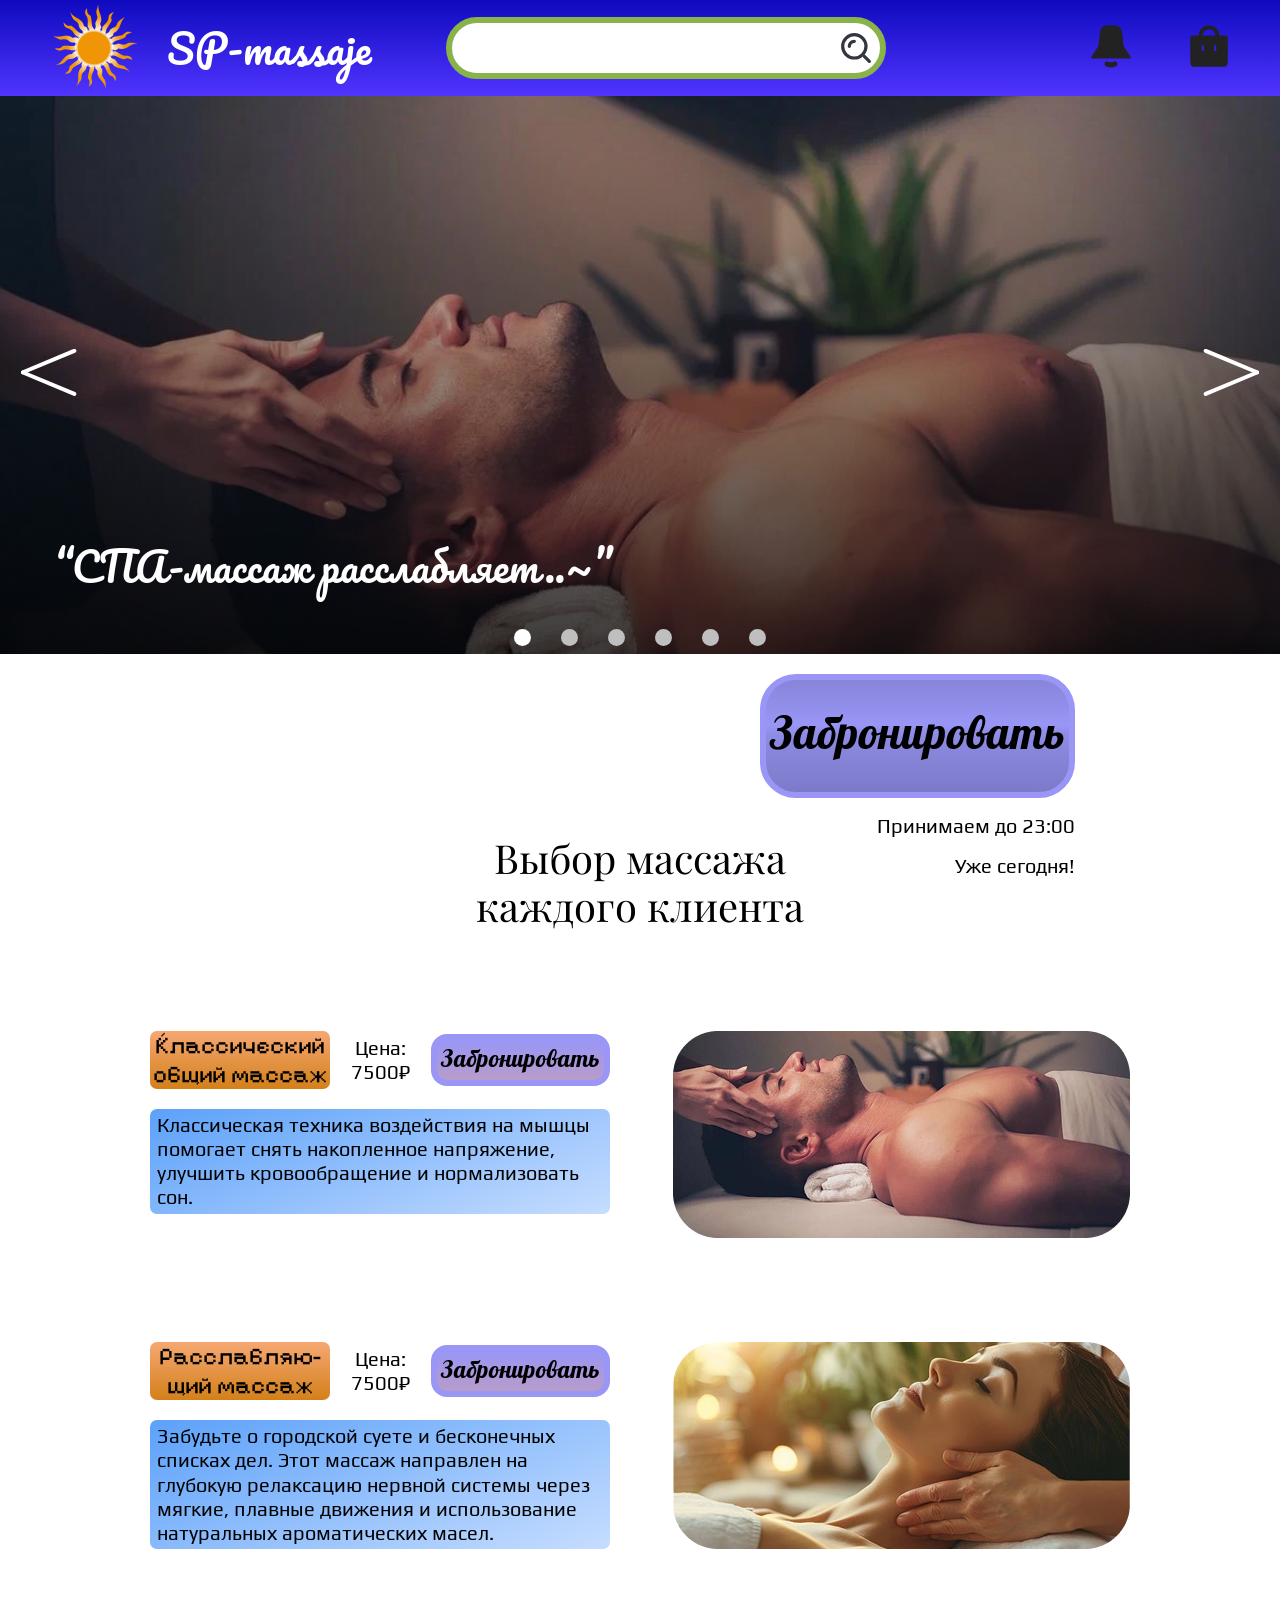
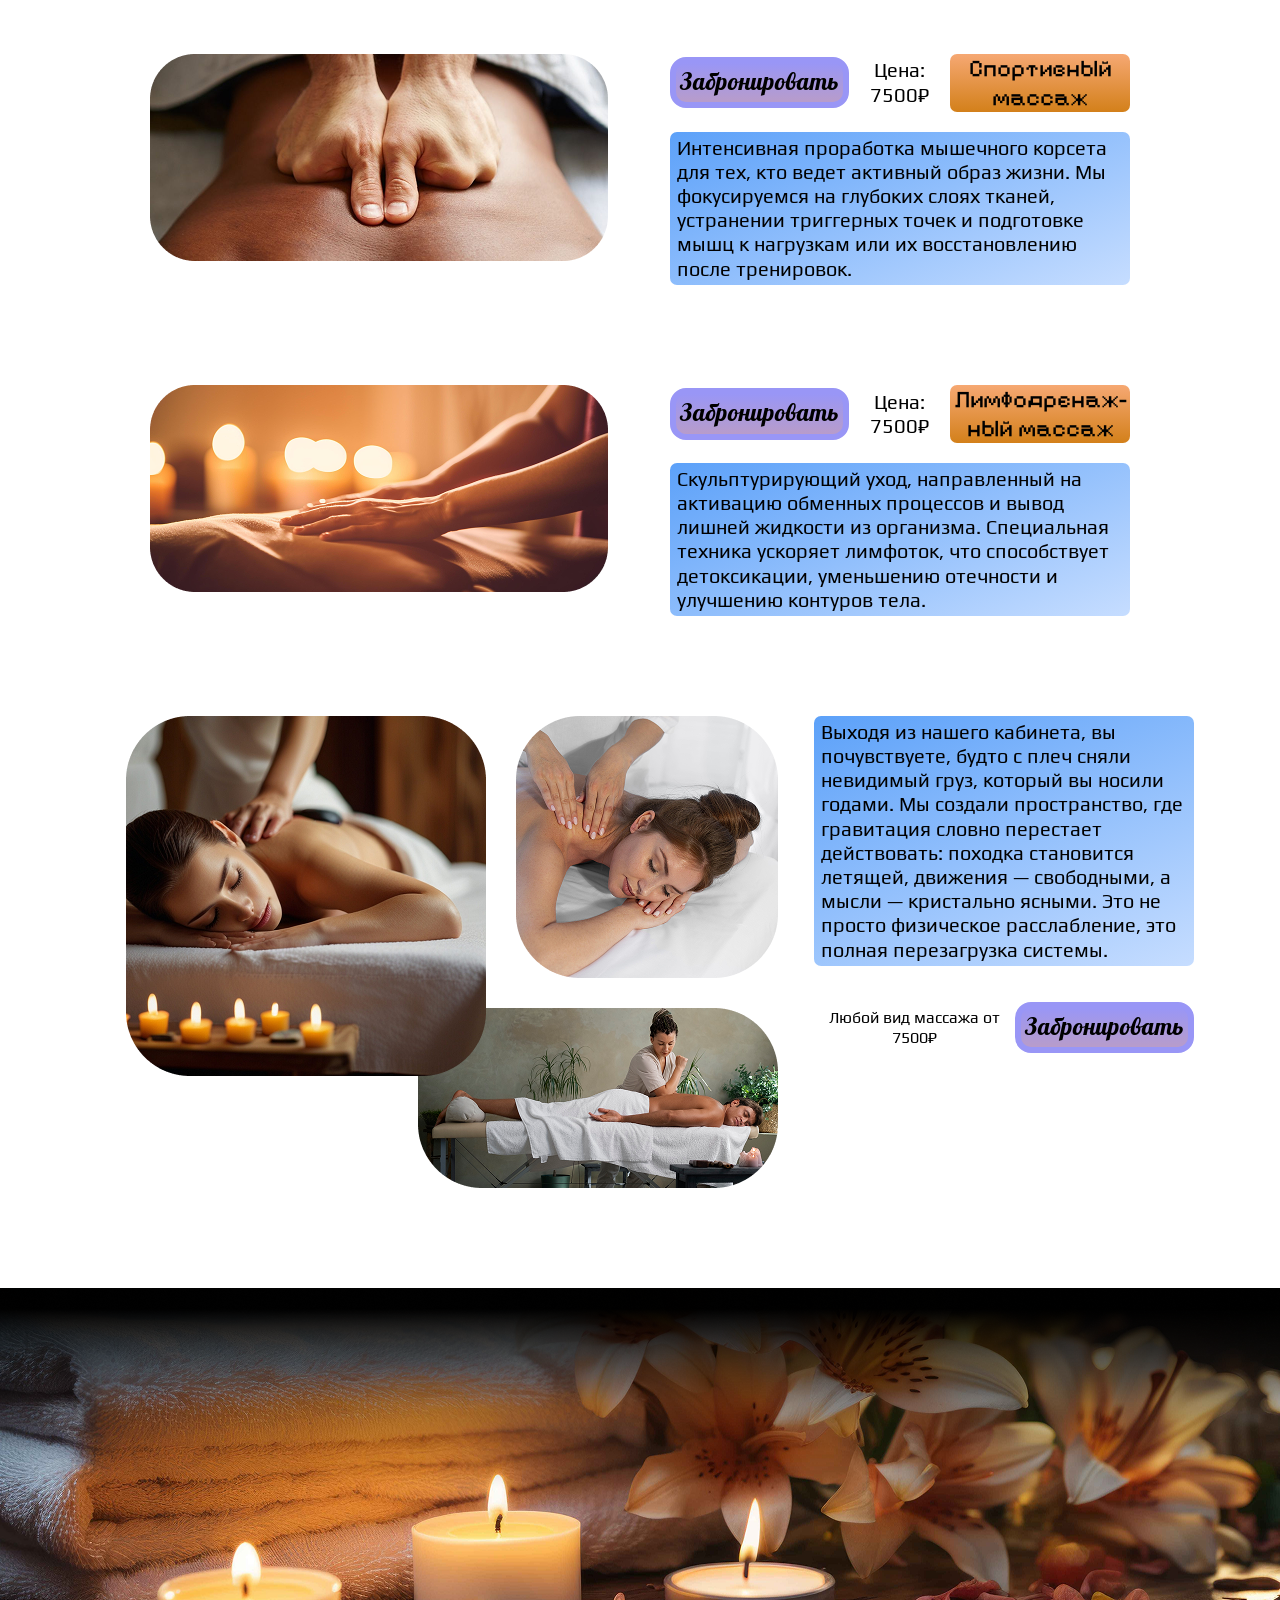
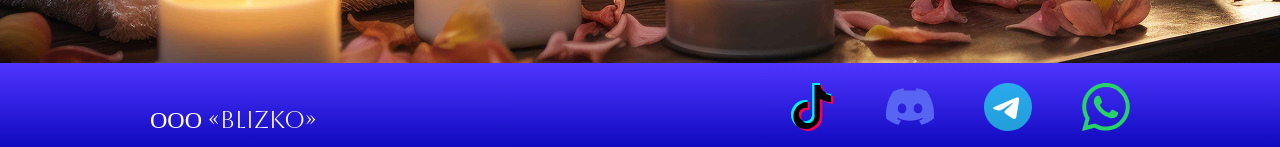
<file: index.html>
<!DOCTYPE html>
<html lang="ru">

<head>
    <meta charset="UTF-8">
    <meta name="viewport" content="width=device-width, initial-scale=1.0">

    <link rel="stylesheet" href="./css/reset.css">
    <link rel="stylesheet" href="./css/normalize.css">
    <link rel="stylesheet" href="./css/style.css">

    <script src="./js/carousel.js" defer></script>

    <title>SP-massaje</title>

    <link rel="apple-touch-icon" sizes="57x57" href="img/fav-icon/apple-icon-57x57.png">
    <link rel="apple-touch-icon" sizes="60x60" href="img/fav-icon/apple-icon-60x60.png">
    <link rel="apple-touch-icon" sizes="72x72" href="img/fav-icon/apple-icon-72x72.png">
    <link rel="apple-touch-icon" sizes="76x76" href="img/fav-icon/apple-icon-76x76.png">
    <link rel="apple-touch-icon" sizes="114x114" href="img/fav-icon/apple-icon-114x114.png">
    <link rel="apple-touch-icon" sizes="120x120" href="img/fav-icon/apple-icon-120x120.png">
    <link rel="apple-touch-icon" sizes="144x144" href="img/fav-icon/apple-icon-144x144.png">
    <link rel="apple-touch-icon" sizes="152x152" href="img/fav-icon/apple-icon-152x152.png">
    <link rel="apple-touch-icon" sizes="180x180" href="img/fav-icon/apple-icon-180x180.png">
    <link rel="icon" type="image/png" sizes="192x192"  href="img/fav-icon/android-icon-192x192.png">
    <link rel="icon" type="image/png" sizes="32x32" href="img/fav-icon/favicon-32x32.png">
    <link rel="icon" type="image/png" sizes="96x96" href="img/fav-icon/favicon-96x96.png">
    <link rel="icon" type="image/png" sizes="16x16" href="img/fav-icon/favicon-16x16.png">
    <link rel="manifest" href="img/fav-icon/manifest.json">
    <meta name="msapplication-TileColor" content="#ffffff">
    <meta name="msapplication-TileImage" content="img/fav-icon/ms-icon-144x144.png">
    <meta name="theme-color" content="#ffffff">
</head>

<body>
    <header class="header">
        <a href="#" class="header__logo">
            <img src="./img/header/logo.svg" alt="LOGO">
            <span>SP-massaje</span>
        </a>
        <form id="search" class="header__search">
            <input type="text" name="search-input" id="search-input">
            <label for="search-submit">
                <input type="submit" name="search-submit" id="search-submit">
            </label>
        </form>
        <div class="header__buttons">
            <a href="./pages/infocity.html" class="header__button">
                <img src="./img/header/bell.svg" alt="ICON">
            </a>
            <a href="./pages/cart.html" class="header__button">
                <img src="./img/header/cart.svg" alt="ICON">
            </a>
        </div>
    </header>

    <main class="main">
        <section class="main__carousel carousel carousel_1">
            <div class="carousel__arrows">
                <button class="carousel__arrow">
                    <img src="./img/carousel/arrow.svg" alt="ARROW">
                </button>
                <button class="carousel__arrow carousel__arrow_reverse">
                    <img src="./img/carousel/arrow.svg" alt="ARROW">
                </button>
            </div>
            <div class="carousel__circles">
                <div class="carousel__circle carousel__circle_active"></div>
                <div class="carousel__circle"></div>
                <div class="carousel__circle"></div>
                <div class="carousel__circle"></div>
                <div class="carousel__circle"></div>
                <div class="carousel__circle"></div>
            </div>
            <h1 class="carousel__title">“СПА-массаж расслабляет..~”</h1>
        </section>

        <section class="main__pricelist pricelist">
            <div class="container">
                <div class="pricelist__book">
                    <button class="book-button">Забронировать</button>
                    <p>Принимаем до 23:00</p>
                    <p>Уже сегодня!</p>
                </div>
                <h1>Выбор массажа каждого клиента</h1>
                <div class="pricelist__entries">
                    <div class="pricelist__entry">
                        <div class="pricelist__entry-left">
                            <div class="pricelist__entry-top">
                                <h2>Классический общий массаж</h2>
                                <p>Цена: 7500₽</p>
                                <button class="book-button book-button_small">Забронировать</button>
                            </div>
                            <p class="pricelist__entry-desc">
                                Классическая техника воздействия на мышцы помогает снять накопленное напряжение,
                                улучшить кровообращение и нормализовать сон.
                            </p>
                        </div>
                        <div class="pricelist__entry-right">
                            <img src="./img/pricelist/1.png" alt="IMG">
                        </div>
                    </div>
                    <div class="pricelist__entry">
                        <div class="pricelist__entry-left">
                            <div class="pricelist__entry-top">
                                <h2>Расслабляю-щий массаж</h2>
                                <p>Цена: 7500₽</p>
                                <button class="book-button book-button_small">Забронировать</button>
                            </div>
                            <p class="pricelist__entry-desc">
                                Забудьте о городской суете и бесконечных списках дел. Этот массаж направлен на глубокую
                                релаксацию нервной системы через мягкие, плавные движения и использование натуральных
                                ароматических масел.
                            </p>
                        </div>
                        <div class="pricelist__entry-right">
                            <img src="./img/pricelist/2.png" alt="IMG">
                        </div>
                    </div>
                    <div class="pricelist__entry pricelist__entry_reverse">
                        <div class="pricelist__entry-left">
                            <div class="pricelist__entry-top">
                                <h2>Спортивный массаж</h2>
                                <p>Цена: 7500₽</p>
                                <button class="book-button book-button_small">Забронировать</button>
                            </div>
                            <p class="pricelist__entry-desc">
                                Интенсивная проработка мышечного корсета для тех, кто ведет активный образ жизни. Мы
                                фокусируемся на глубоких слоях тканей, устранении триггерных точек и подготовке мышц к
                                нагрузкам или их восстановлению после тренировок.
                            </p>
                        </div>
                        <div class="pricelist__entry-right">
                            <img src="./img/pricelist/3.png" alt="IMG">
                        </div>
                    </div>
                    <div class="pricelist__entry pricelist__entry_reverse">
                        <div class="pricelist__entry-left">
                            <div class="pricelist__entry-top">
                                <h2>Лимфодренаж-ный массаж</h2>
                                <p>Цена: 7500₽</p>
                                <button class="book-button book-button_small">Забронировать</button>
                            </div>
                            <p class="pricelist__entry-desc">
                                Скульптурирующий уход, направленный на активацию обменных процессов и вывод лишней
                                жидкости из организма. Специальная техника ускоряет лимфоток, что способствует
                                детоксикации, уменьшению отечности и улучшению контуров тела.
                            </p>
                        </div>
                        <div class="pricelist__entry-right">
                            <img src="./img/pricelist/4.png" alt="IMG">
                        </div>
                    </div>
                    <div class="pricelist__large-entry">
                        <div class="pricelist__large-entry-images">
                            <img src="./img/pricelist/l-1.png" alt="IMG">
                            <img src="./img/pricelist/l-2.png" alt="IMG">
                            <img src="./img/pricelist/l-3.png" alt="IMG">
                        </div>
                        <div class="pricelist__large-entry-right">
                            <p class="pricelist__large-entry-desc">
                                Выходя из нашего кабинета, вы почувствуете, будто с плеч сняли невидимый груз, который
                                вы носили годами. Мы создали пространство, где гравитация словно перестает действовать:
                                походка становится летящей, движения — свободными, а мысли — кристально ясными. Это не
                                просто физическое расслабление, это полная перезагрузка системы.
                            </p>
                            <div class="pricelist__large-entry-bottom">
                                <p>Любой вид массажа от 7500₽</p>
                                <button class="book-button book-button_small">Забронировать</button>
                            </div>
                        </div>
                    </div>
                </div>
            </div>
        </section>

        <div class="main__bottom bottom"></div>
    </main>

    <footer class="footer">
        <div class="container">
            <p>ООО «Blizko»</p>
            <div class="footer__right">
                <a href="#">
                    <img src="./img/footer/tiktok.svg" alt="">
                </a>
                <a href="#">
                    <img src="./img/footer/discord.svg" alt="">
                </a>
                <a href="#">
                    <img src="./img/footer/telegram.svg" alt="">
                </a>
                <a href="#">
                    <img src="./img/footer/whatsapp.svg" alt="">
                </a>
            </div>
        </div>
    </footer>
</body>

</html>
</file>
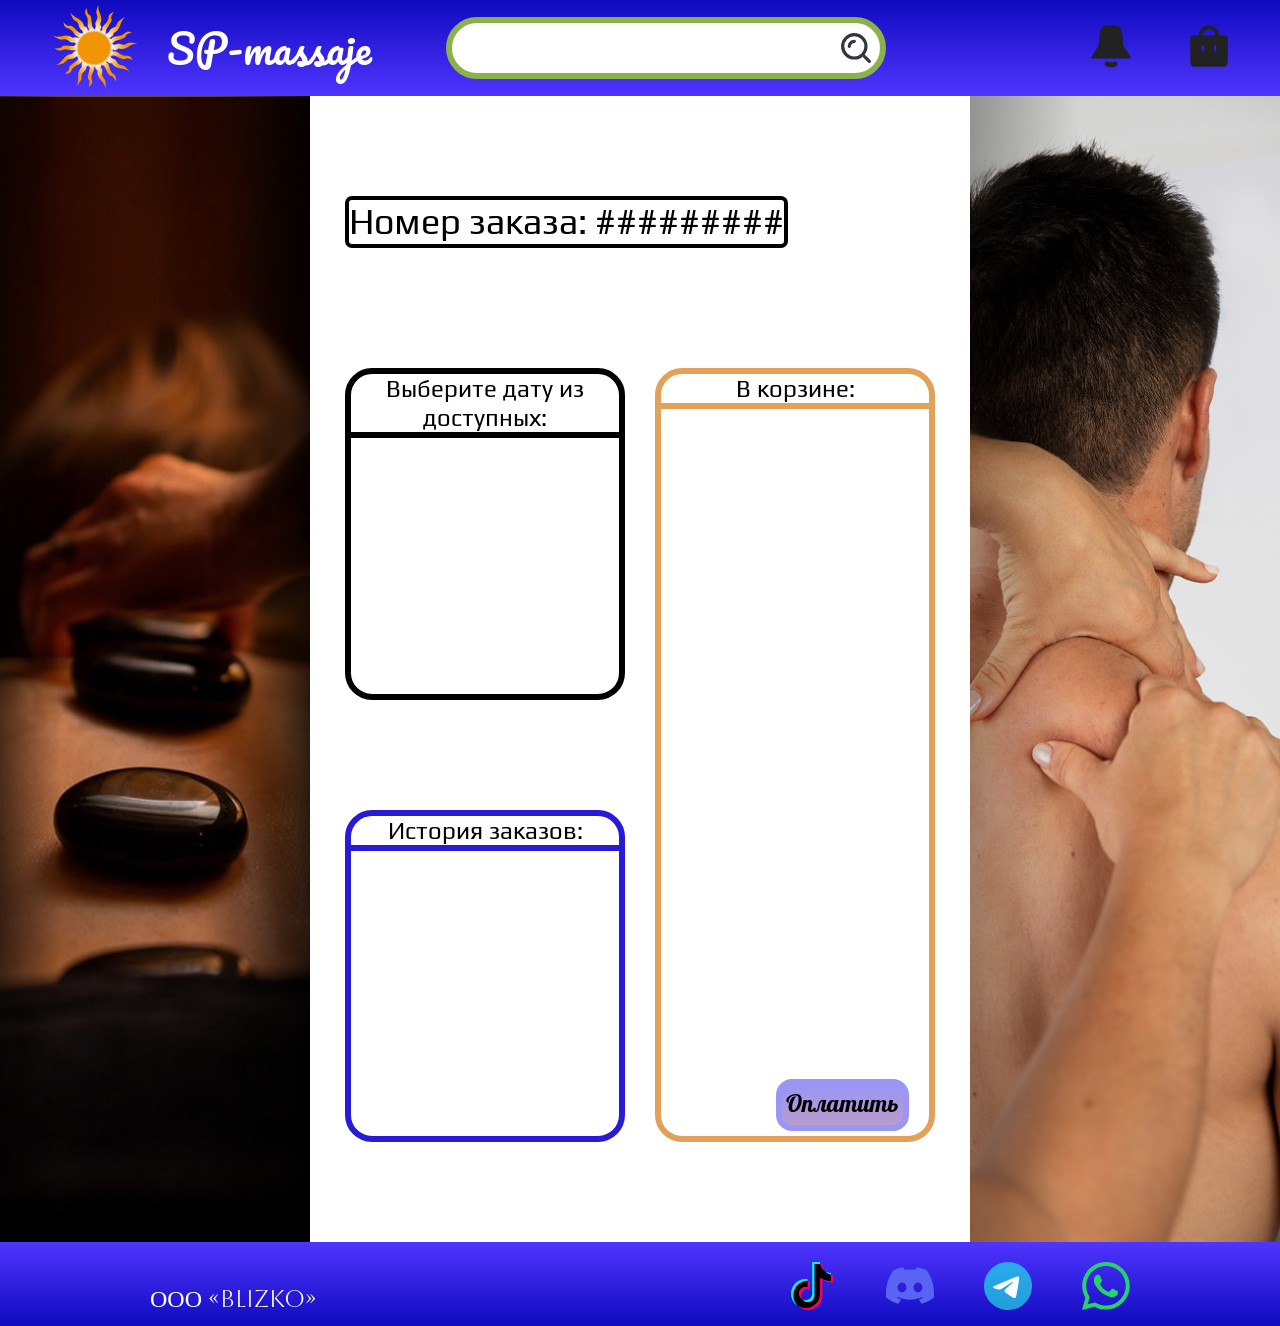
<file: pages/cart.html>
<!DOCTYPE html>
<html lang="ru">

<head>
    <meta charset="UTF-8">
    <meta name="viewport" content="width=device-width, initial-scale=1.0">

    <link rel="stylesheet" href="../css/reset.css">
    <link rel="stylesheet" href="../css/normalize.css">
    <link rel="stylesheet" href="../css/style.css">

    <title>SP-massaje - Корзина</title>

    <link rel="apple-touch-icon" sizes="57x57" href="img/fav-icon/apple-icon-57x57.png">
    <link rel="apple-touch-icon" sizes="60x60" href="img/fav-icon/apple-icon-60x60.png">
    <link rel="apple-touch-icon" sizes="72x72" href="img/fav-icon/apple-icon-72x72.png">
    <link rel="apple-touch-icon" sizes="76x76" href="img/fav-icon/apple-icon-76x76.png">
    <link rel="apple-touch-icon" sizes="114x114" href="img/fav-icon/apple-icon-114x114.png">
    <link rel="apple-touch-icon" sizes="120x120" href="img/fav-icon/apple-icon-120x120.png">
    <link rel="apple-touch-icon" sizes="144x144" href="img/fav-icon/apple-icon-144x144.png">
    <link rel="apple-touch-icon" sizes="152x152" href="img/fav-icon/apple-icon-152x152.png">
    <link rel="apple-touch-icon" sizes="180x180" href="img/fav-icon/apple-icon-180x180.png">
    <link rel="icon" type="image/png" sizes="192x192"  href="img/fav-icon/android-icon-192x192.png">
    <link rel="icon" type="image/png" sizes="32x32" href="img/fav-icon/favicon-32x32.png">
    <link rel="icon" type="image/png" sizes="96x96" href="img/fav-icon/favicon-96x96.png">
    <link rel="icon" type="image/png" sizes="16x16" href="img/fav-icon/favicon-16x16.png">
    <link rel="manifest" href="img/fav-icon/manifest.json">
    <meta name="msapplication-TileColor" content="#ffffff">
    <meta name="msapplication-TileImage" content="img/fav-icon/ms-icon-144x144.png">
    <meta name="theme-color" content="#ffffff">
</head>

<body>
    <header class="header">
        <a href="../index.html" class="header__logo">
            <img src="../img/header/logo.svg" alt="LOGO">
            <span>SP-massaje</span>
        </a>
        <form id="search" class="header__search">
            <input type="text" name="search-input" id="search-input">
            <label for="search-submit">
                <input type="submit" name="search-submit" id="search-submit">
            </label>
        </form>
        <div class="header__buttons">
            <a href="./infocity.html" class="header__button">
                <img src="../img/header/bell.svg" alt="ICON">
            </a>
            <a href="#" class="header__button">
                <img src="../img/header/cart.svg" alt="ICON">
            </a>
        </div>
    </header>

    <main class="main main_sides">
        <section class="main__cart cart">
            <div class="container">
                <h1>Номер заказа: #########</h1>
                <div class="cart__info">
                    <div class="cart__block cart__block_dates">
                        <h2>Выберите дату из доступных:</h2>
                    </div>
                    <div class="cart__block cart__block_history">
                        <h2>История заказов:</h2>
                    </div>
                    <div class="cart__block cart__block_cart">
                        <h2>В корзине:</h2>
                        <button class="book-button book-button_small">Оплатить</button>
                    </div>
                </div>
            </div>
        </section>
    </main>

    <footer class="footer">
        <div class="container">
            <p>ООО «Blizko»</p>
            <div class="footer__right">
                <a href="#">
                    <img src="../img/footer/tiktok.svg" alt="">
                </a>
                <a href="#">
                    <img src="../img/footer/discord.svg" alt="">
                </a>
                <a href="#">
                    <img src="../img/footer/telegram.svg" alt="">
                </a>
                <a href="#">
                    <img src="../img/footer/whatsapp.svg" alt="">
                </a>
            </div>
        </div>
    </footer>
</body>

</html>
</file>
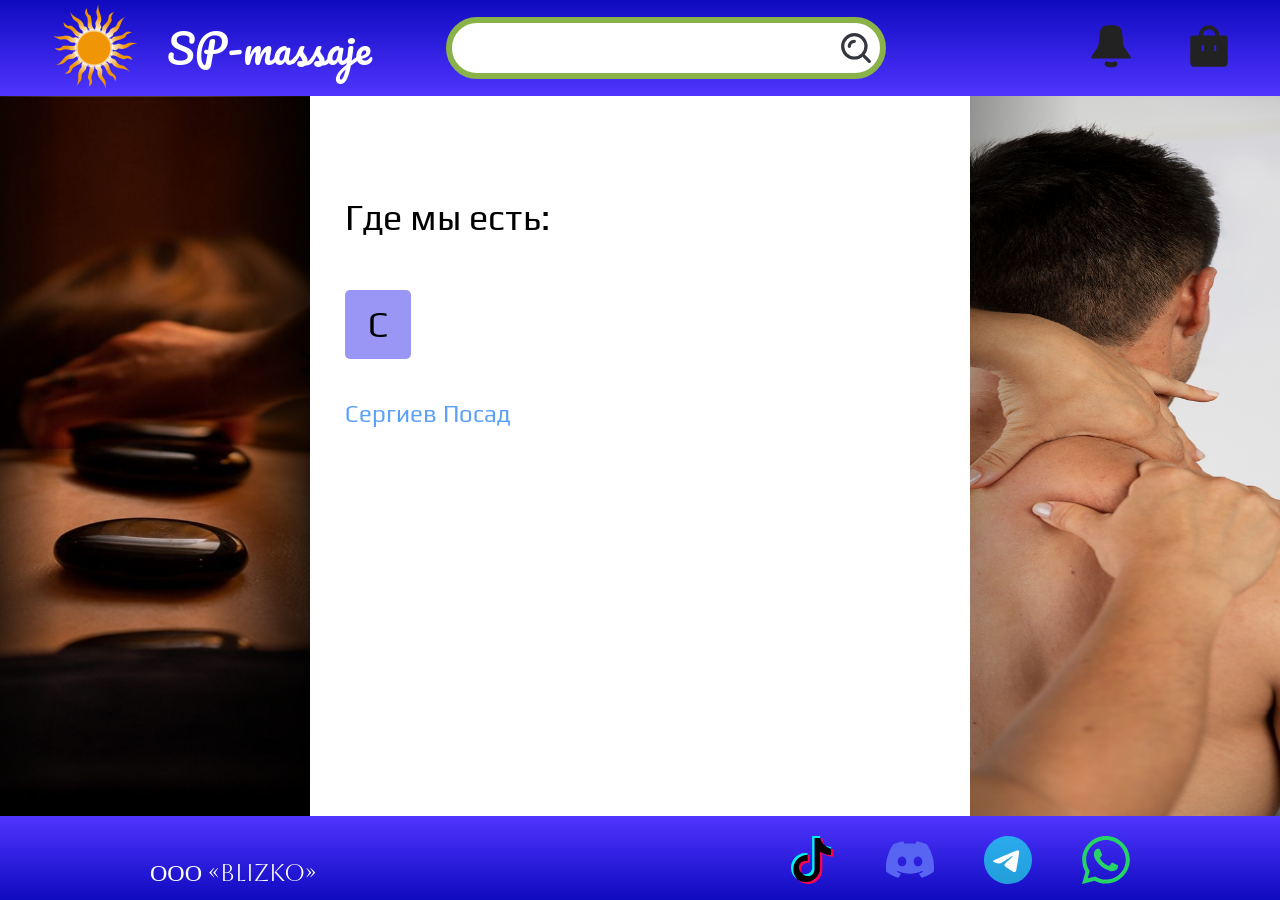
<file: pages/infocity.html>
<!DOCTYPE html>
<html lang="ru">

<head>
    <meta charset="UTF-8">
    <meta name="viewport" content="width=device-width, initial-scale=1.0">

    <link rel="stylesheet" href="../css/reset.css">
    <link rel="stylesheet" href="../css/normalize.css">
    <link rel="stylesheet" href="../css/style.css">

    <title>SP-massaje - Где мы есть</title>

    <link rel="apple-touch-icon" sizes="57x57" href="img/fav-icon/apple-icon-57x57.png">
    <link rel="apple-touch-icon" sizes="60x60" href="img/fav-icon/apple-icon-60x60.png">
    <link rel="apple-touch-icon" sizes="72x72" href="img/fav-icon/apple-icon-72x72.png">
    <link rel="apple-touch-icon" sizes="76x76" href="img/fav-icon/apple-icon-76x76.png">
    <link rel="apple-touch-icon" sizes="114x114" href="img/fav-icon/apple-icon-114x114.png">
    <link rel="apple-touch-icon" sizes="120x120" href="img/fav-icon/apple-icon-120x120.png">
    <link rel="apple-touch-icon" sizes="144x144" href="img/fav-icon/apple-icon-144x144.png">
    <link rel="apple-touch-icon" sizes="152x152" href="img/fav-icon/apple-icon-152x152.png">
    <link rel="apple-touch-icon" sizes="180x180" href="img/fav-icon/apple-icon-180x180.png">
    <link rel="icon" type="image/png" sizes="192x192"  href="img/fav-icon/android-icon-192x192.png">
    <link rel="icon" type="image/png" sizes="32x32" href="img/fav-icon/favicon-32x32.png">
    <link rel="icon" type="image/png" sizes="96x96" href="img/fav-icon/favicon-96x96.png">
    <link rel="icon" type="image/png" sizes="16x16" href="img/fav-icon/favicon-16x16.png">
    <link rel="manifest" href="img/fav-icon/manifest.json">
    <meta name="msapplication-TileColor" content="#ffffff">
    <meta name="msapplication-TileImage" content="img/fav-icon/ms-icon-144x144.png">
    <meta name="theme-color" content="#ffffff">
</head>

<body>
    <header class="header">
        <a href="../index.html" class="header__logo">
            <img src="../img/header/logo.svg" alt="LOGO">
            <span>SP-massaje</span>
        </a>
        <form id="search" class="header__search">
            <input type="text" name="search-input" id="search-input">
            <label for="search-submit">
                <input type="submit" name="search-submit" id="search-submit">
            </label>
        </form>
        <div class="header__buttons">
            <a href="#" class="header__button">
                <img src="../img/header/bell.svg" alt="ICON">
            </a>
            <a href="./cart.html" class="header__button">
                <img src="../img/header/cart.svg" alt="ICON">
            </a>
        </div>
    </header>

    <main class="main main_sides">
        <section class="main__infocity infocity">
            <div class="container">
                <h1>Где мы есть:</h1>
                <div class="infocity__letter-wrapper">
                    <span class="infocity__letter">С</span>
                    <ul>
                        <li>
                            <a href="https://yandex.ru/maps/-/CTE0IBo~">Сергиев Посад</a>
                        </li>
                    </ul>
                </div>
            </div>
        </section>
    </main>

    <footer class="footer">
        <div class="container">
            <p>ООО «Blizko»</p>
            <div class="footer__right">
                <a href="#">
                    <img src="../img/footer/tiktok.svg" alt="">
                </a>
                <a href="#">
                    <img src="../img/footer/discord.svg" alt="">
                </a>
                <a href="#">
                    <img src="../img/footer/telegram.svg" alt="">
                </a>
                <a href="#">
                    <img src="../img/footer/whatsapp.svg" alt="">
                </a>
            </div>
        </div>
    </footer>
</body>

</html>
</file>
<file: css/style.css>
@font-face {
  font-family: "Pacifico";
  font-style: normal;
  font-weight: 400;
  src: url("../fonts/Pacifico-Regular.woff2");
}
@font-face {
  font-family: "Playfair Display";
  font-style: normal;
  font-weight: 400;
  src: url("../fonts/PlayfairDisplay-Regular.woff2");
}
@font-face {
  font-family: "Pixelify Sans";
  font-style: normal;
  font-weight: 400;
  src: url("../fonts/PixelifySans-Regular.woff2");
}
@font-face {
  font-family: "Pattaya";
  font-style: normal;
  font-weight: 400;
  src: url("../fonts/Pattaya-Regular.woff2");
}
@font-face {
  font-family: "Play";
  font-style: normal;
  font-weight: 400;
  src: url("../fonts/Play-Regular.woff2");
}
@font-face {
  font-family: "Aboreto";
  font-style: normal;
  font-weight: 400;
  src: url("../fonts/Aboreto-Regular.woff2");
}
* {
  box-sizing: border-box;
}

html {
  height: -moz-fit-content;
  height: fit-content;
}

body {
  min-height: 100vh;
  display: flex;
  flex-direction: column;
  height: -moz-fit-content;
  height: fit-content;
  line-height: 1.21;
}

a {
  color: black;
  text-decoration: none;
  margin: 0;
  padding: 0;
}

h1, h2, h3, h4, h5, p {
  margin: 0;
  padding: 0;
}

button {
  border: none;
  background: none;
  outline: none;
  cursor: pointer;
}

input[type=text] {
  border: none;
  outline: none;
  background: none;
}
input[type=submit] {
  display: none;
}

.container {
  max-width: 1140px;
  margin: 0 auto;
}

.book-button {
  background: linear-gradient(#5A5890 -100%, #9996F6 40%, #8D8BE3 50%, #5A5890 200%);
  border: 6px solid #9996F6;
  border-radius: 36px;
  padding: 30px 4px;
  font-size: 45px;
  font-family: "Pattaya";
}
.book-button:hover {
  background-image: linear-gradient(#5A5890 -30%, #9996F6 40%, #8D8BE3 50%, #5A5890 100%);
}
.book-button:active {
  background-image: linear-gradient(#9996F6 -40%, #D3C7FB 50%, #9996F6 120%);
}
.book-button_small {
  padding: 6px 4px;
  font-size: 24px;
  border-radius: 16px;
  background-image: linear-gradient(#9996F6, #f6a873 300%);
}
.book-button_small:hover {
  background-image: linear-gradient(#946EFF -50%, #9996F6, #f6a873 150%);
}
.book-button_small:active {
  background-image: linear-gradient(#946EFF 0%, #9996F6, #f6a873 100%);
}

.header {
  display: flex;
  justify-content: center;
  background-image: linear-gradient(to top, #5035FF, #0F0ABF);
  height: 96px;
  display: flex;
  justify-content: center;
  align-items: center;
}
.header__logo {
  height: 100%;
  display: flex;
  align-items: center;
  -moz-column-gap: 25px;
       column-gap: 25px;
}
.header__logo img {
  height: 100%;
  animation: rotation linear 10s infinite paused;
}
.header__logo img:hover {
  animation-play-state: running;
}
.header__logo span {
  font-size: 40px;
  color: white;
  font-family: "Pacifico";
}
.header__search {
  height: 62px;
  margin: 0 280px 0 125px;
  display: flex;
  align-items: center;
  background: white;
  font-size: 24px;
  padding: 4px;
  border-radius: 66px;
  border: 6px solid #89B248;
}
.header__search label {
  cursor: pointer;
  background-image: url("../img/header/search.svg");
  background-size: cover;
  height: 40px;
  aspect-ratio: 1/1;
}
.header__search input[type=text] {
  width: 380px;
}
.header__buttons {
  display: flex;
  -moz-column-gap: 48px;
       column-gap: 48px;
}
.header__buttons a {
  transition: all 0.1s ease;
}
.header__buttons a:hover {
  scale: 1.2;
}

.main {
  flex: 1;
  position: relative;
}
.main_sides {
  background-image: linear-gradient(white, white), url("../img/sides/left.png"), url("../img/sides/right.png");
  background-repeat: no-repeat;
  background-position: center, left, right;
  background-size: 1140px 100%, max(310px, 23.3962264151vh) 100%, max(310px, 23.3962264151vh) 100%;
}
.main__pricelist {
  margin-bottom: 100px;
}

.carousel {
  position: relative;
  height: 558px;
  background-size: cover, cover;
  background-position: bottom, center;
}
.carousel_1 {
  background-image: linear-gradient(rgba(0, 0, 0, 0), rgba(0, 0, 0, 0.7450980392)), url("../img/carousel/1.jpg");
}
.carousel_2 {
  background-image: linear-gradient(rgba(0, 0, 0, 0), rgba(0, 0, 0, 0.7450980392)), url("../img/carousel/2.jpg");
}
.carousel_3 {
  background-image: linear-gradient(rgba(0, 0, 0, 0), rgba(0, 0, 0, 0.7450980392)), url("../img/carousel/3.jpg");
}
.carousel_4 {
  background-image: linear-gradient(rgba(0, 0, 0, 0), rgba(0, 0, 0, 0.7450980392)), url("../img/carousel/4.jpg");
}
.carousel_5 {
  background-image: linear-gradient(rgba(0, 0, 0, 0), rgba(0, 0, 0, 0.7450980392)), url("../img/carousel/5.jpg");
}
.carousel_6 {
  background-image: linear-gradient(rgba(0, 0, 0, 0), rgba(0, 0, 0, 0.7450980392)), url("../img/carousel/6.jpg");
}
.carousel_transition {
  animation: transition 0.25s 2 alternate;
}
.carousel__arrows {
  position: relative;
  top: 50%;
  transform: translateY(-50%);
  width: 100%;
  display: flex;
  justify-content: space-between;
  padding: 0 15px;
}
.carousel__arrow {
  transition: all 0.1s ease;
}
.carousel__arrow:hover {
  scale: 1.2;
}
.carousel__arrow_reverse {
  transform: scaleX(-1);
}
.carousel__title {
  position: absolute;
  left: 54px;
  bottom: 64px;
  font-size: 40px;
  color: white;
  font-family: "Pacifico";
}
.carousel__circles {
  position: absolute;
  left: 50%;
  bottom: 8px;
  transform: translateX(-50%);
  display: flex;
  -moz-column-gap: 30px;
       column-gap: 30px;
}
.carousel__circle {
  width: 17px;
  aspect-ratio: 1/1;
  border-radius: 50%;
  background: #BFBFBF;
  transition: all 0.1s ease;
}
.carousel__circle:hover {
  scale: 1.2;
}
.carousel__circle_active {
  background: white;
}

.pricelist .container {
  position: relative;
  display: flex;
  flex-direction: column;
  align-items: center;
}
.pricelist__book {
  display: flex;
  flex-direction: column;
  row-gap: 16px;
  text-align: right;
  position: absolute;
  top: 20px;
  right: 55px;
}
.pricelist__book p {
  font-family: "Play";
  font-size: 20px;
}
.pricelist h1 {
  padding-top: 180px;
  margin-bottom: 100px;
  font-family: "Playfair Display";
  font-size: 40px;
  text-align: center;
  max-width: 360px;
}
.pricelist__entries {
  width: 100%;
  display: flex;
  flex-direction: column;
  row-gap: 100px;
}
.pricelist__entry {
  width: 100%;
  display: flex;
  justify-content: space-between;
}
.pricelist__entry_reverse {
  flex-direction: row-reverse;
}
.pricelist__entry_reverse .pricelist__entry-top {
  flex-direction: row-reverse;
}
.pricelist__entry-left {
  width: 460px;
}
.pricelist__entry-top {
  display: flex;
  justify-content: space-between;
  align-items: center;
  margin-bottom: 20px;
}
.pricelist__entry-top h2 {
  width: 180px;
  text-align: center;
  font-family: "Pixelify Sans";
  font-size: 24px;
  background-image: linear-gradient(#F6A873, #D3801A);
  border-radius: 7px;
}
.pricelist__entry-top p {
  width: 68px;
  font-family: "Play";
  font-size: 20px;
  text-align: center;
}
.pricelist__entry-desc {
  background-image: linear-gradient(158deg, #5CA1F9, #C6DDFF);
  padding: 4px 7px;
  border-radius: 7px;
  font-family: "Play";
  font-size: 20px;
}
.pricelist__large-entry {
  display: flex;
  margin-left: 100px;
  -moz-column-gap: 36px;
       column-gap: 36px;
}
.pricelist__large-entry-images {
  position: relative;
  width: 652px;
  height: 472px;
}
.pricelist__large-entry-images img:first-child {
  position: absolute;
  top: 0;
  left: -24px;
  z-index: 2;
}
.pricelist__large-entry-images img:nth-child(2) {
  position: absolute;
  top: 0;
  right: 0;
}
.pricelist__large-entry-images img:last-child {
  position: absolute;
  bottom: 0;
  right: 0;
}
.pricelist__large-entry-desc {
  width: 380px;
  background-image: linear-gradient(158deg, #5CA1F9, #C6DDFF);
  padding: 4px 7px;
  border-radius: 7px;
  font-family: "Play";
  font-size: 20px;
  margin-bottom: 36px;
}
.pricelist__large-entry-bottom {
  display: flex;
  justify-content: space-between;
  align-items: center;
}
.pricelist__large-entry-bottom p {
  font-family: "Play";
  font-size: 16px;
  text-align: center;
}

.bottom {
  width: 100%;
  height: 375px;
  background-image: url("../img/bottom/bg.png");
  background-size: cover;
  background-position: 50% 0;
}

.footer {
  background-image: linear-gradient(to bottom, #5035FF, #0F0ABF);
}
.footer .container {
  display: flex;
  justify-content: space-between;
  align-items: flex-end;
  padding: 20px 0 12px;
}
.footer p {
  font-family: "Aboreto";
  font-size: 24px;
  color: white;
}
.footer__right {
  display: flex;
  -moz-column-gap: 50px;
       column-gap: 50px;
}

.cart .container {
  padding: 100px 30px;
  background: white;
}
.cart h1 {
  width: -moz-fit-content;
  width: fit-content;
  font-family: "Play";
  font-size: 36px;
  border: 4px solid black;
  border-radius: 7px;
  margin-bottom: 120px;
}
.cart__info {
  display: grid;
  grid-template-areas: "d c" "h c";
  grid-template-columns: repeat(2, 1fr);
  grid-template-rows: repeat(2, 332px);
  -moz-column-gap: 30px;
       column-gap: 30px;
  row-gap: 110px;
}
.cart__block {
  border: 6px solid black;
  border-radius: 27px;
}
.cart__block h2 {
  font-family: "Play";
  font-size: 24px;
  border-bottom: 6px solid black;
  text-align: center;
}
.cart__block_dates {
  grid-area: d;
}
.cart__block_cart {
  position: relative;
  grid-area: c;
  border-color: #E2A159;
}
.cart__block_cart h2 {
  border-color: #E2A159;
}
.cart__block_cart button {
  position: absolute;
  bottom: 5px;
  right: 20px;
}
.cart__block_history {
  grid-area: h;
  border-color: #281BD8;
}
.cart__block_history h2 {
  border-color: #281BD8;
}

.infocity .container {
  padding: 100px 30px;
  display: flex;
  flex-direction: column;
  max-height: 1100px;
  flex-wrap: wrap;
  row-gap: 50px;
  background: white;
}
.infocity h1 {
  width: -moz-fit-content;
  width: fit-content;
  font-family: "Play";
  font-size: 36px;
}
.infocity__letter-wrapper {
  display: flex;
  flex-direction: column;
  row-gap: 40px;
  align-items: flex-start;
}
.infocity__letter-wrapper ul {
  display: flex;
  flex-direction: column;
  row-gap: 5px;
}
.infocity__letter-wrapper ul a {
  color: #5CA1F9;
  font-family: "Play";
  font-size: 24px;
  transition: all 0.1s ease;
}
.infocity__letter-wrapper ul a:hover {
  filter: brightness(0.5);
}
.infocity__letter {
  font-family: "Play";
  font-size: 36px;
  padding: 13px 23px;
  border-radius: 5px;
  background: #9996F6;
}

@media screen and (max-width: 1439px) {
  .container {
    max-width: 980px;
  }
  .header__search {
    margin: 0 200px 0 75px;
  }
  .main_sides {
    background-size: 650px 100%, max(310px, 23.3962264151vh) 100%, max(310px, 23.3962264151vh) 100%;
  }
  .pricelist__large-entry {
    margin-left: 0;
  }
  .pricelist__large-entry-images img:nth-child(2) {
    right: -64px;
  }
  .pricelist__large-entry-images img:last-child {
    right: -64px;
  }
  .pricelist__large-entry-desc {
    position: relative;
    right: -64px;
  }
  .pricelist__large-entry-bottom {
    position: relative;
    right: -64px;
  }
  .cart .container {
    width: 650px;
  }
  .infocity .container {
    width: 650px;
  }
}
@media screen and (max-width: 1279px) {
  .main_sides {
    background: none;
  }
  .container {
    max-width: 490px;
  }
  .header__logo span {
    display: none;
  }
  .header__search {
    margin: 0 30px 0 80px;
  }
  .header__search input[type=text] {
    width: 185px;
  }
  .header__buttons {
    display: flex;
    -moz-column-gap: 32px;
         column-gap: 32px;
  }
  .pricelist__book p {
    position: relative;
    right: -82px;
  }
  .pricelist h1 {
    padding-top: 270px;
  }
  .pricelist__entry {
    flex-direction: column-reverse;
    row-gap: 80px;
  }
  .pricelist__entry_reverse {
    flex-direction: column-reverse;
  }
  .pricelist__entry_reverse .pricelist__entry-top {
    flex-direction: row;
  }
  .pricelist__large-entry {
    flex-direction: column;
    row-gap: 40px;
  }
  .pricelist__large-entry-images {
    left: -88px;
  }
  .pricelist__large-entry-images img:nth-child(2) {
    right: 0;
  }
  .pricelist__large-entry-images img:last-child {
    right: 0;
  }
  .pricelist__large-entry-bottom {
    max-width: 380px;
    margin: 0 auto;
    right: 0;
  }
  .cart .container {
    width: inherit;
  }
}
@keyframes transition {
  0% {
    filter: brightness(1);
  }
  100% {
    filter: brightness(0);
  }
}
@keyframes rotation {
  0% {
    transform: rotateZ(0deg);
  }
  100% {
    transform: rotateZ(360deg);
  }
}/*# sourceMappingURL=style.css.map */
</file>
